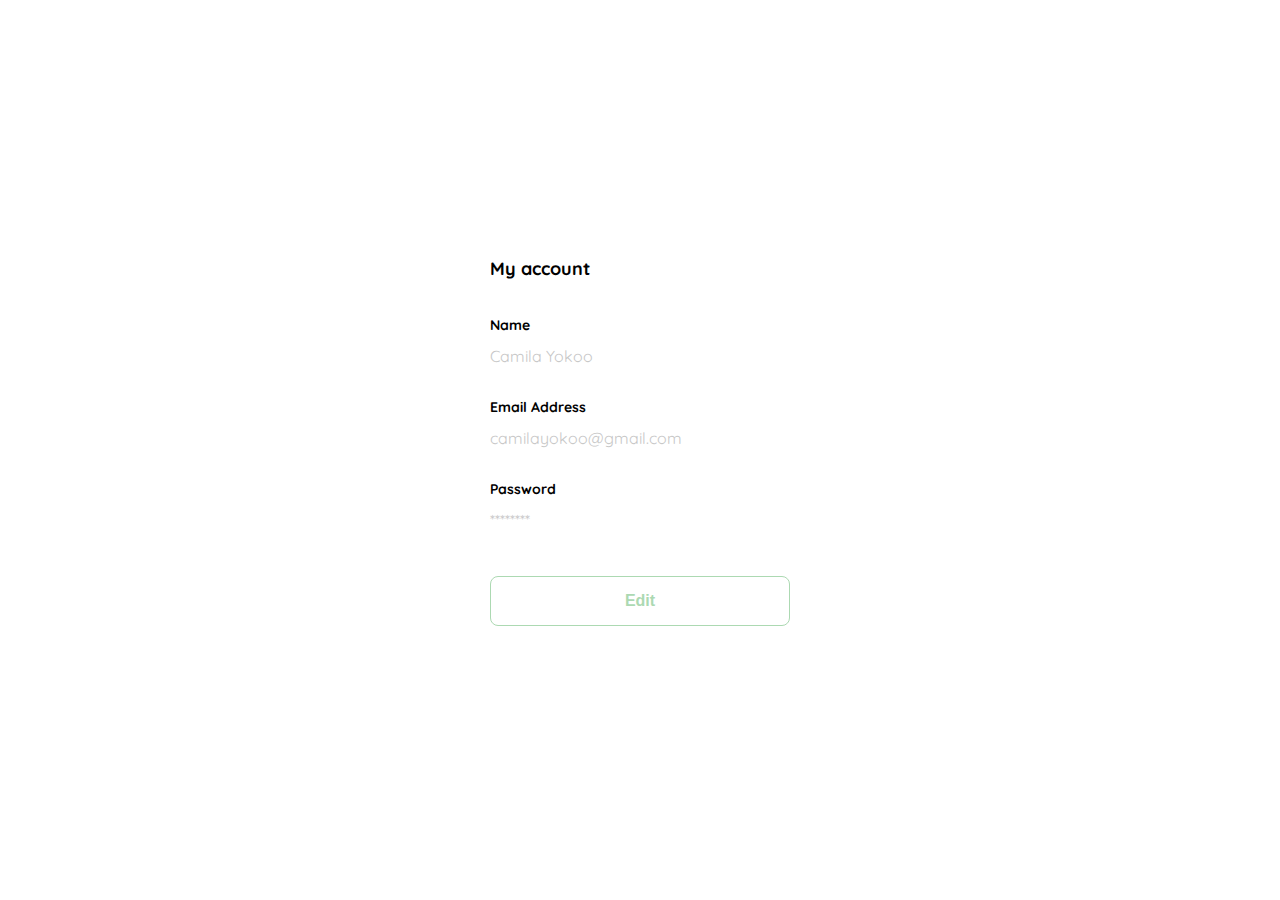
<file: edit.html>
<!DOCTYPE html>
<html lang="en">
<head>
    <meta charset="UTF-8">
    <meta http-equiv="X-UA-Compatible" content="IE=edge">
    <meta name="viewport" content="width=device-width, initial-scale=1.0">
    <title>Document</title>
    <link rel="stylesheet" href="style.css">
    <link rel="preconnect" href="https://fonts.googleapis.com">
<link rel="preconnect" href="https://fonts.gstatic.com" crossorigin>
<link href="https://fonts.googleapis.com/css2?family=Quicksand:wght@300;500;700&display=swap" rel="stylesheet">
</head>
<body>
    <div class="login">
        <div class="form-container-update">
            <h1 class="update-title">My account</h1>
            <form action="/" class="form-update">
               <div>
                <label for="name" class="label">Name</label>
                <p class="value">Camila Yokoo</p>
                <label for="email" class="label">Email Address</label>
                <p class="value">camilayokoo@gmail.com</p>
                <label for="password" class="label">Password</label>
                <p class="value">********</p>
               </div>
               <input type="submit" value="Edit" class="secondary-button login-button">
            </form>
        </div>
    </div>
</body>
</html>
</file>
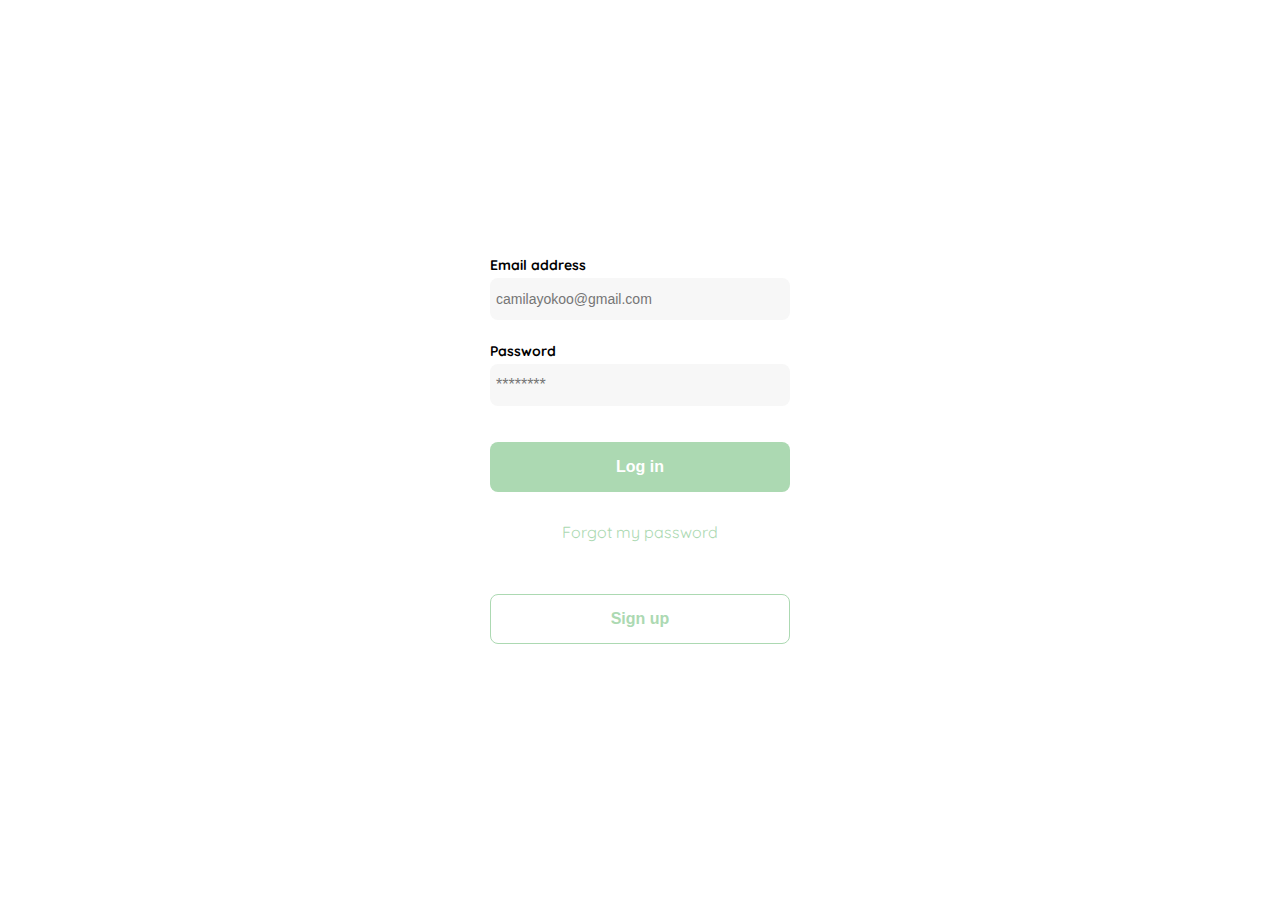
<file: login-screen.html>
<!DOCTYPE html>
<html lang="en">
<head>
    <meta charset="UTF-8">
    <meta http-equiv="X-UA-Compatible" content="IE=edge">
    <meta name="viewport" content="width=device-width, initial-scale=1.0">
    <title>Document</title>
    <link rel="stylesheet" href="style.css">
    <link rel="preconnect" href="https://fonts.googleapis.com">
<link rel="preconnect" href="https://fonts.gstatic.com" crossorigin>
<link href="https://fonts.googleapis.com/css2?family=Quicksand:wght@300;500;700&display=swap" rel="stylesheet">
</head>
<body>
    <div class="login">
        <div class="form-container">
            <img src="./logos/logo_yard_sale.svg" alt="logo" class="logo">           
            <form action="/" class="form">
                <label for="email" class="label">Email address</label>
                <input type="text" placeholder="camilayokoo@gmail.com" id="email" class="input input-email">
                <label for="password" class="label">Password</label>
                <input type="password" placeholder="********" id="new-password" class="input input-password">
                <input type="submit" value="Log in" class="primary-button login-button">
                <a href="http://">Forgot my password</a>
            </form>
            <button class="secondary-button signup-button ">Sign up</button>
        </div>
    </div>
</body>
</html>
</file>
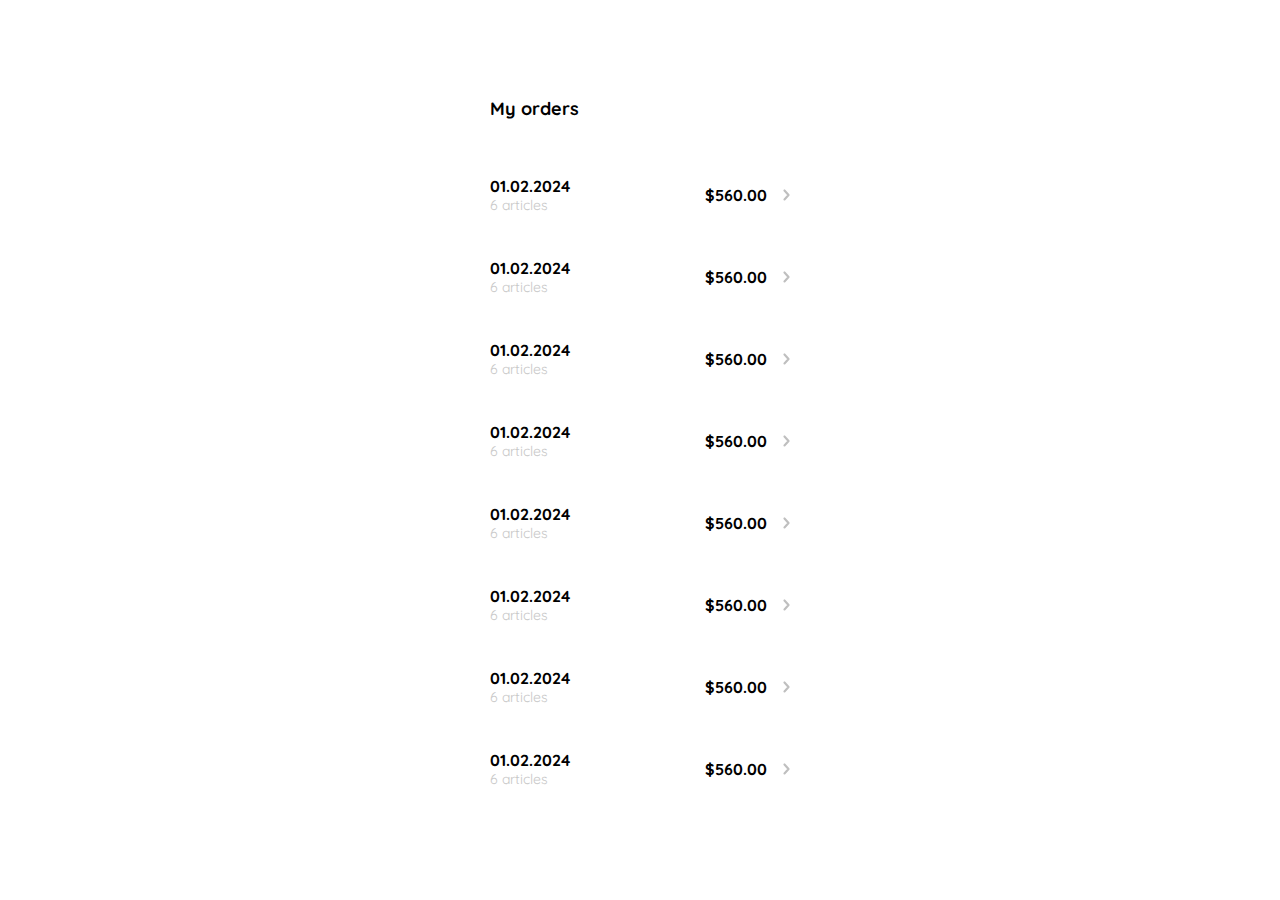
<file: my-orders.html>
<!DOCTYPE html>
<html lang="en">

<head>
    <meta charset="UTF-8">
    <meta http-equiv="X-UA-Compatible" content="IE=edge">
    <meta name="viewport" content="width=device-width, initial-scale=1.0">
    <title>Document</title>
    <link rel="stylesheet" href="style.css">
    <link rel="preconnect" href="https://fonts.googleapis.com">
    <link rel="preconnect" href="https://fonts.gstatic.com" crossorigin>
    <link href="https://fonts.googleapis.com/css2?family=Quicksand:wght@300;500;700&display=swap" rel="stylesheet">
</head>

<body>
    <div class="my-orders">
        <div class="my-order-containers">
            <h1 class="title-orders">My orders</h1>
            <div class="my-order-contents">
                <div class="orders">
                    <p><span>01.02.2024</span><span>6 articles</span></p>
                    <p>$560.00</p>
                    <img src="./icons/flechita.svg" alt="arrow">
                </div>
                <div class="orders">
                    <p><span>01.02.2024</span><span>6 articles</span></p>
                    <p>$560.00</p>
                    <img src="./icons/flechita.svg" alt="arrow">
                </div>
                <div class="orders">
                    <p><span>01.02.2024</span><span>6 articles</span></p>
                    <p>$560.00</p>
                    <img src="./icons/flechita.svg" alt="arrow">
                </div>
                <div class="orders">
                    <p><span>01.02.2024</span><span>6 articles</span></p>
                    <p>$560.00</p>
                    <img src="./icons/flechita.svg" alt="arrow">
                </div>
                <div class="orders">
                    <p><span>01.02.2024</span><span>6 articles</span></p>
                    <p>$560.00</p>
                    <img src="./icons/flechita.svg" alt="arrow">
                </div>
                <div class="orders">
                    <p><span>01.02.2024</span><span>6 articles</span></p>
                    <p>$560.00</p>
                    <img src="./icons/flechita.svg" alt="arrow">
                </div>
                <div class="orders">
                    <p><span>01.02.2024</span><span>6 articles</span></p>
                    <p>$560.00</p>
                    <img src="./icons/flechita.svg" alt="arrow">
                </div>
                <div class="orders">
                    <p><span>01.02.2024</span><span>6 articles</span></p>
                    <p>$560.00</p>
                    <img src="./icons/flechita.svg" alt="arrow">
                </div>
              
            </div>
        </div>

    </div>
</body>

</html>
</file>
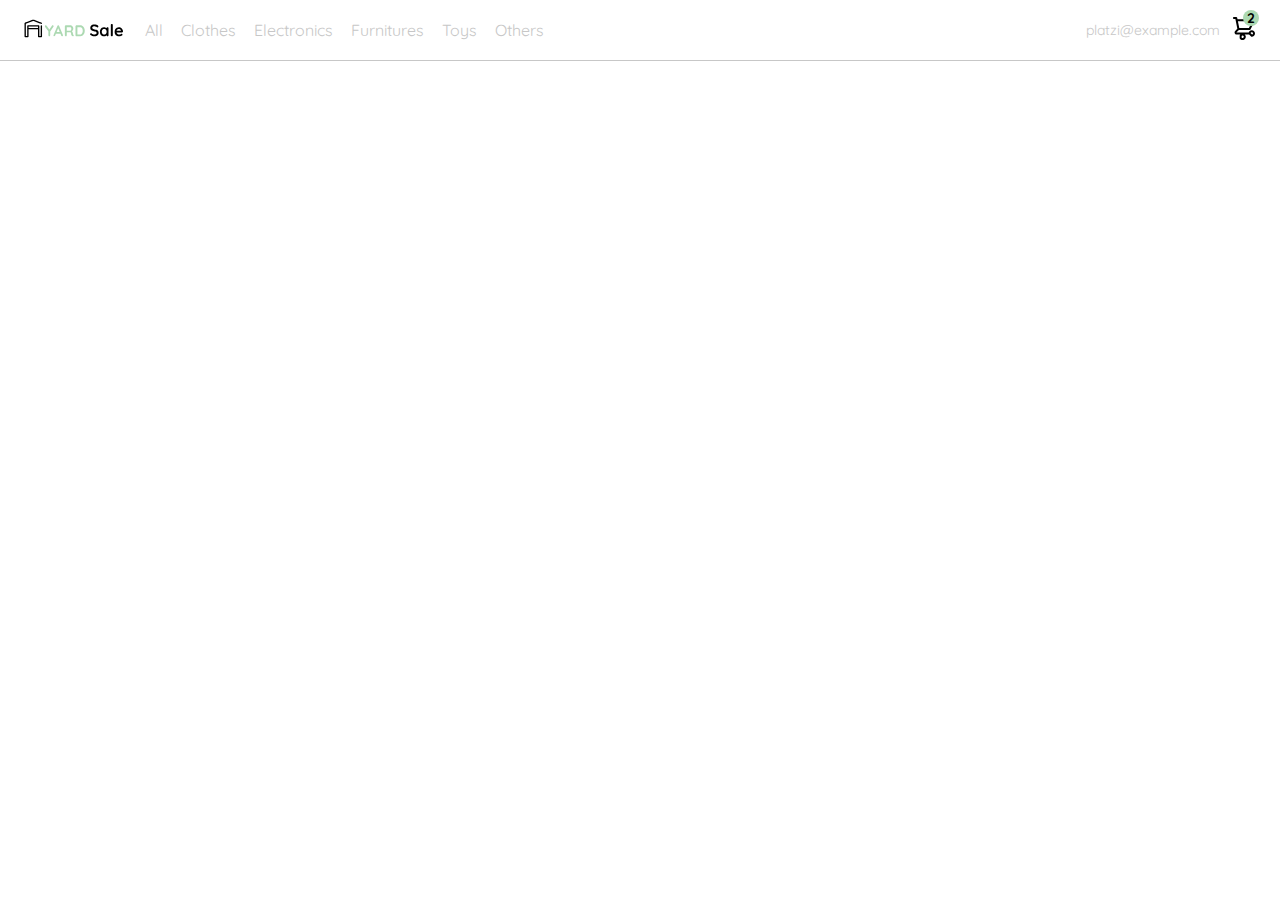
<file: navbar.html>
<!DOCTYPE html>
<html lang="en">
<head>
    <meta charset="UTF-8">
    <meta http-equiv="X-UA-Compatible" content="IE=edge">
    <meta name="viewport" content="width=device-width, initial-scale=1.0">
    <title>Document</title>
    <link rel="stylesheet" href="style.css">
    <link rel="preconnect" href="https://fonts.googleapis.com">
    <link rel="preconnect" href="https://fonts.gstatic.com" crossorigin>
    <link href="https://fonts.googleapis.com/css2?family=Quicksand:wght@300;500;700&display=swap" rel="stylesheet">

</head>
<body>
    <nav>
        <img class="nav-menu" src="./icons/icon_menu.svg" alt="">
        <div class="navbar-left"><img src="./logos/logo_yard_sale.svg" alt="logo" class="logo-navbar">
        <ul>
            <li><a href="">All</a></li>
            <li><a href="">Clothes</a></li>
            <li><a href="">Electronics</a></li>
            <li><a href="">Furnitures</a></li>
            <li><a href="">Toys</a></li>
            <li><a href="">Others</a></li>
        </ul>
        </div>
        <div class="navbar-right">
            <ul>
                <li class="navbar-email">platzi@example.com</li>
                <li class="navbar-shopping-cart">
                    <img src="./icons/icon_shopping_cart.svg" alt="">
                    <div>2</div>
                </li>
            </ul>
        </div>
    </nav>
</body>
</html>
</file>
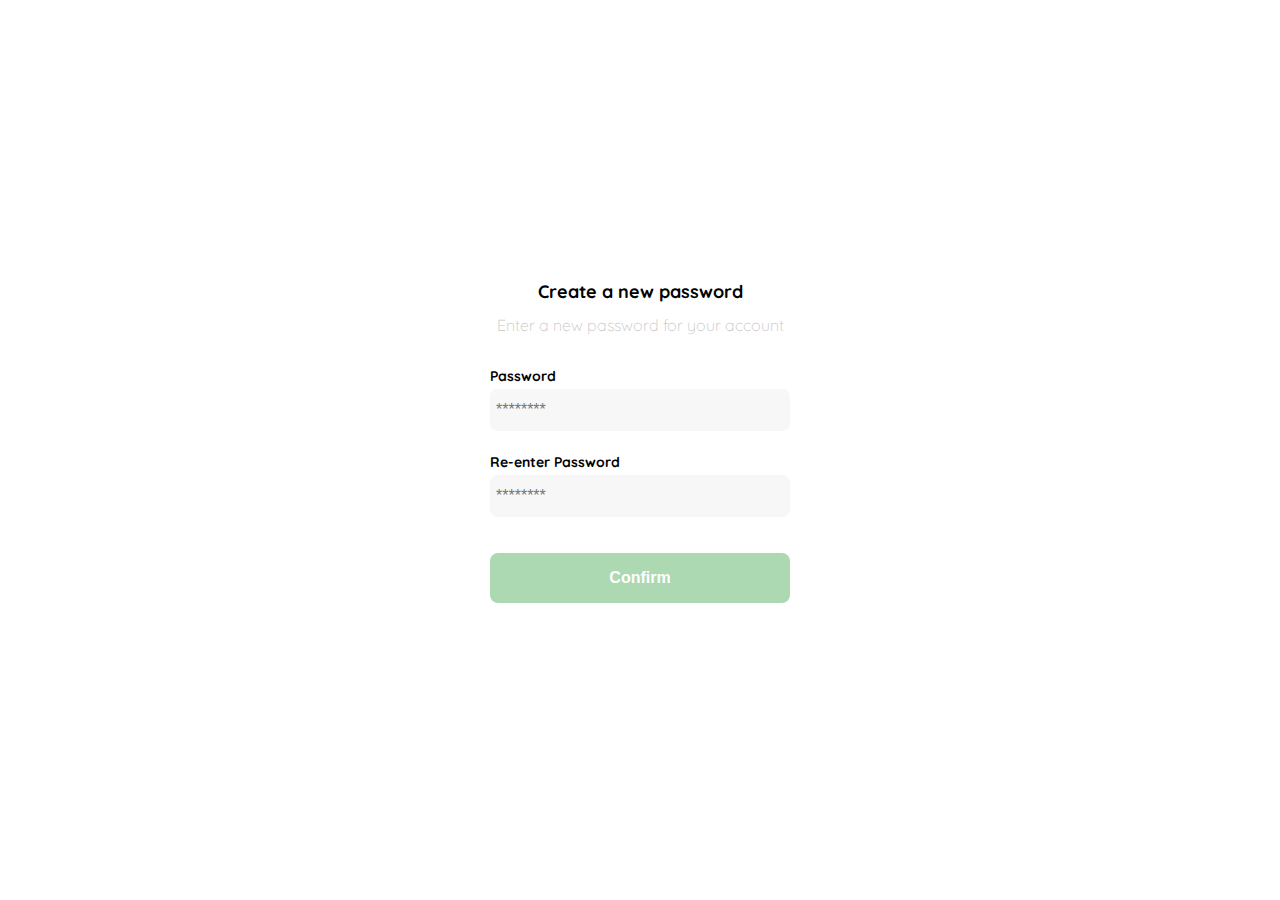
<file: password.html>
<!DOCTYPE html>
<html lang="en">
<head>
    <meta charset="UTF-8">
    <meta http-equiv="X-UA-Compatible" content="IE=edge">
    <meta name="viewport" content="width=device-width, initial-scale=1.0">
    <title>Document</title>
    <link rel="stylesheet" href="style.css">
    <link rel="preconnect" href="https://fonts.googleapis.com">
<link rel="preconnect" href="https://fonts.gstatic.com" crossorigin>
<link href="https://fonts.googleapis.com/css2?family=Quicksand:wght@300;500;700&display=swap" rel="stylesheet">
</head>
<body>
    <div class="login">
        <div class="form-container">
            <img src="./logos/logo_yard_sale.svg" alt="logo" class="logo">
            <h1 class="title">Create a new password</h1>
            <p class="subtitle">Enter a new password for your account</p>
            <form action="/" class="form">
                <label for="password" class="label">Password</label>
                <input type="password" placeholder="********" id="password" class="input input-password">
                <label for="new-password" class="label">Re-enter Password</label>
                <input type="password" placeholder="********" id="new-password" class="input input-password">
                <input type="submit" value="Confirm" class="primary-button login-button">
            </form>
        </div>
    </div>
</body>
</html>
</file>
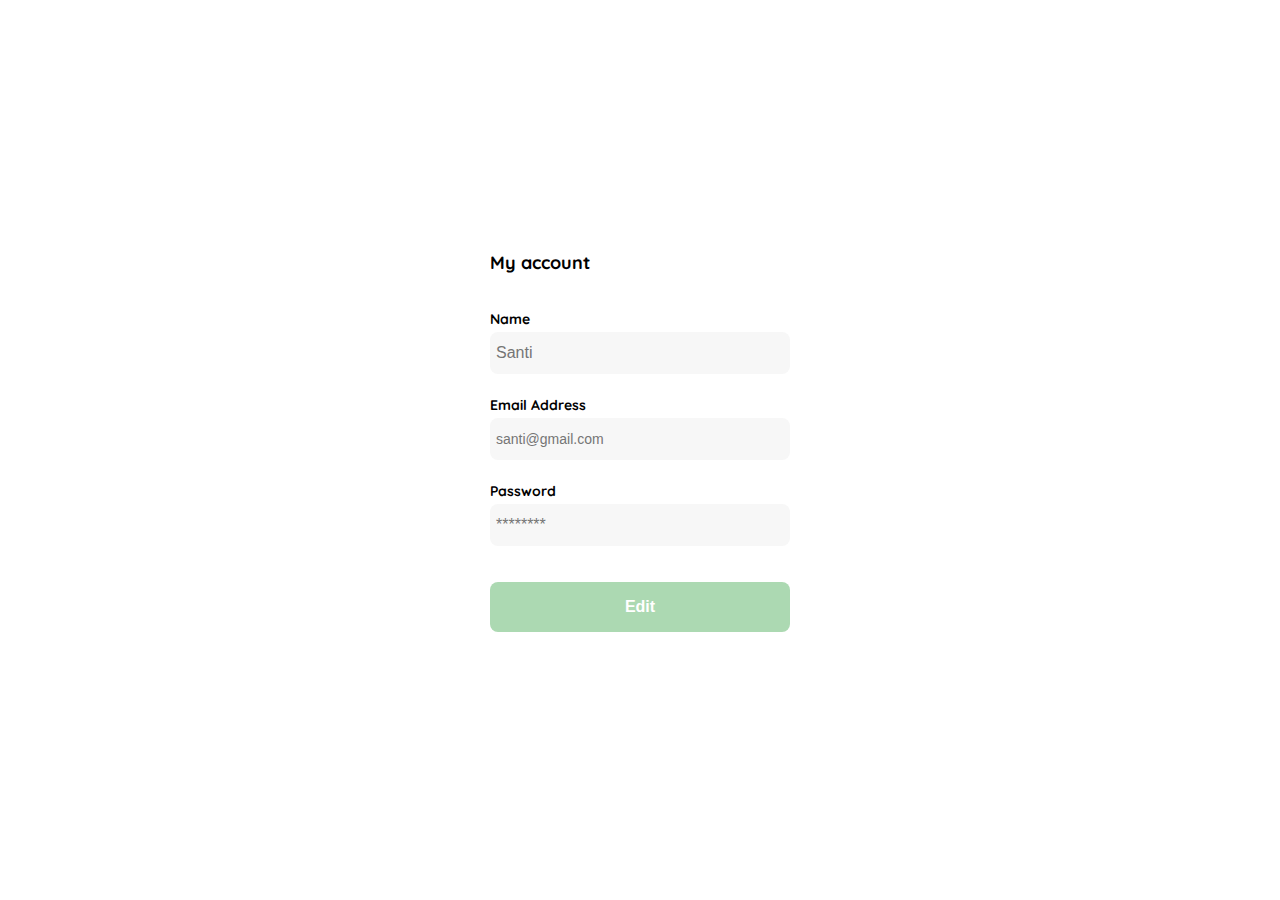
<file: update.html>
<!DOCTYPE html>
<html lang="en">
<head>
    <meta charset="UTF-8">
    <meta http-equiv="X-UA-Compatible" content="IE=edge">
    <meta name="viewport" content="width=device-width, initial-scale=1.0">
    <title>Document</title>
    <link rel="stylesheet" href="style.css">
    <link rel="preconnect" href="https://fonts.googleapis.com">
<link rel="preconnect" href="https://fonts.gstatic.com" crossorigin>
<link href="https://fonts.googleapis.com/css2?family=Quicksand:wght@300;500;700&display=swap" rel="stylesheet">
</head>
<body>
    <div class="login">
        <div class="form-container-update">
            <h1 class="update-title">My account</h1>
            <form action="/" class="form-update">
               <div>
                <label for="name" class="label">Name</label>
                <input type="text" placeholder="Santi" id="name" class="input input-name">
                <label for="email" class="label">Email Address</label>
                <input type="email" placeholder="santi@gmail.com" id="email" class="input input-email">
                <label for="password" class="label">Password</label>
                <input type="password" placeholder="********" id="password" class="input input-password">
               </div>
               <input type="submit" value="Edit" class="primary-button login-button">
            </form>
        </div>
    </div>
</body>
</html>
</file>
<file: style.css>
:root {
    --very-light-pink: #c7c7c7;
    --text-input-field: #f7f7f7;
    --hospital-green: #ACD9B2;
    --white: #ffffff;
    --black: #000000;
    --sm: 14px;
    --md: 16px;
    --lg: 18px;
}

body {
    font-family: 'Quicksand', sans-serif;
    margin: 0;
}

.login {
    width: 100%;
    height: 100vh;
    display: grid;
    place-items: center;
}

.form-container {
    display: grid;
    grid-template-rows: auto 1fr auto;
    width: 300px;
    justify-items: center;
}

.form-container-update {
    display: grid;
    grid-template-rows: auto 1fr auto;
    width: 300px;
}

.logo {
    width: 150px;
    margin-bottom: 48px;
    justify-self: center;
    display: none;
}

.title {
    font-size: var(--lg);
    margin-bottom: 12px;
    text-align: center;

}

.update-title {
    font-size: var(--lg);
    margin-bottom: 36px;
    text-align: left;
}

.subtitle {
    color: var(--very-light-pink);
    font-size: var(--md);
    font-weight: 300;
    margin-top: 0;
    margin-bottom: 32px;
    text-align: center;
}

.form,
.form-update {
    width: 100%;
    display: flex;
    flex-direction: column;
}

.form-update div {
    display: flex;
    flex-direction: column;
}

.form a {
    color: var(--hospital-green);
    font-size: var(--md);
    text-align: center;
    text-decoration: none;
    margin-bottom: 52px;
}

.label {
    font-size: var(--sm);
    font-weight: bold;
    margin-bottom: 4px;
}

.input {
    background-color: var(--text-input-field);
    border: none;
    border-radius: 8px;
    height: 30px;
    font-size: var(--md);
    padding: 6px;
    margin-bottom: 12px;
}

.input-name,
.input-email,
.input-password {

    margin-bottom: 22px;
}

.input-email {
    margin-bottom: 22px;
}

.email-image {
    width: 132px;
    height: 132px;
    border-radius: 50%;
    background-color: var(--text-input-field);
    display: flex;
    justify-content: center;
    align-items: center;
    margin-bottom: 24px;
}

.email-image img {
    width: 80px;
}

.resend {
    font-size: var(--sm);
}

.resend span {
    color: var(--very-light-pink);
}

.resend a {
    color: var(--hospital-green);
    text-decoration: none;
}

.primary-button {
    background-color: var(--hospital-green);
    border-radius: 8px;
    border: none;
    color: var(--white);
    width: 100%;
    cursor: pointer;
    font-size: var(--md);
    font-weight: bold;
    height: 50px;
}

.secondary-button {
    background-color: var(--white);
    border-radius: 8px;
    border: 1px solid var(--hospital-green);
    color: var(--hospital-green);
    width: 100%;
    cursor: pointer;
    font-size: var(--md);
    font-weight: bold;
    height: 50px;
}

.login-button {
    margin-top: 14px;
    margin-bottom: 30px;
}

/* Edit */
.value {
    color: var(--very-light-pink);
    font-size: var(--md);
    margin: 8px 0 32px 0;
}

/* Cards */
.cards-container {
    display: grid;
    grid-template-columns: repeat(auto-fill, 240px);
    gap: 26px;
    place-content: center;
}

.product-card {
    width: 240px;
}

.product-card img {
    width: 240px;
    height: 240px;
    border-radius: 20px;
    object-fit: cover;
}

.product-info {
    display: flex;
    justify-content: space-between;
    align-items: center;
    margin-top: 12px;
}

.product-info figure {
    margin: 0;
}

.product-info figure img {
    height: 35px;
    width: 35px;
}

.product-info div p:nth-child(1) {
    font-weight: bold;
    font-size: var(--md);
    margin-top: 0;
    margin-bottom: 4px;
}

.product-info div p:nth-child(2) {
    font-size: var(--sm);
    margin-top: 0;
    margin-bottom: 0;
    color: var(--very-light-pink);
}

/* Menu */
.desktop-menu {
    width: 100px;
    height: auto;
    border: 1px solid var(--very-light-pink);
    border-radius: 6px;
    padding: 20px 20px 0 20px;
}

.desktop-menu ul {
    list-style: none;
    padding: 0;
    margin: 0;
}

.desktop-menu ul li {
    text-align: end;
}

.desktop-menu ul li:nth-child(1),
.desktop-menu ul li:nth-child(2) {
    font-weight: bold;
}

.desktop-menu ul li:last-child {
    padding-top: 20px;
    border-top: 1px solid var(--very-light-pink);
}

.desktop-menu ul li:last-child a {
    color: var(--hospital-green);
    font-size: var(--sm);
}

.desktop-menu ul li a {
    color: var(--black);
    text-decoration: none;
    margin-bottom: 20px;
    display: inline-block;
}

/* Menu Mobile*/
.mobile-menu {
    padding: 24px;
}

.mobile-menu a {
    text-decoration: none;
    color: var(--black);
    font-weight: bold;
}

.mobile-menu ul {
    padding: 0;
    margin: 24px 0 0;
    list-style: none;
}

.mobile-menu ul:nth-child(1) {
    border-bottom: 1px solid var(--very-light-pink);
}

.mobile-menu ul li {
    margin-bottom: 24px;
}

#email {
    font-size: var(--sm);
    font-weight: 300;
}

#sign-out {
    color: var(--hospital-green);
    font-size: var(--sm);
}

#list-bottom-container {
    border: 0;
    height: 100vh;
    display: flex;
    flex-direction: column;
    justify-content: space-between;
}

/* Order */
.my-order{
    width: 100%;
    height: 100vh;
    display: grid;
    place-items: center;
}
.title-order{
    font-size: var(--lg);
    margin-bottom: 40px;
}
.my-order-container{
    display: grid;
    grid-template-rows: auto 1fr auto;
    width: 300px;
}
.my-order-content{
display: flex;
flex-direction: column;
}
.order{
    display: grid;
    grid-template-columns: auto 1fr;
    gap: 16px;
    align-items: center;
    background-color: var(--text-input-field);
    margin-bottom: 24px;
    border-radius: 8px;
    padding: 0 24px;
}
.order p:nth-child(1){
    display: flex;
    flex-direction: column;
}
.order p span:nth-child(1){
    font-size: var(--md);
    font-weight: bold;
 }
.order p span:nth-child(2){
   font-size: var(--sm);
   color: var(--very-light-pink);
}.order p:nth-child(2){
    text-align: end;
    font-weight: bold;
}
.shopping-cart {
    display: grid;
    grid-template-columns: auto 1fr auto auto;
    gap: 16px;
    margin-bottom: 24px;
    align-items: center;
}
.shopping-cart figure{
   margin: 0;
}
.shopping-cart figure img{
    width: 70px;
    height: 70px;
    border-radius: 20px;
    object-fit: cover;
}
.shopping-cart p:nth-child(2){
    color: var(--very-light-pink);
}
.shopping-cart p:nth-child(3){
   font-size: var(--md);
   font-weight: bold;
}
/* My Orders */
.my-orders{
    width: 100%;
    height: 100vh;
    display: grid;
    place-items: center;
}
.title-orders{
    font-size: var(--lg);
    margin-bottom: 40px;
}
.my-order-containers{
    display: grid;
    grid-template-rows: auto 1fr auto;
    width: 300px;
}
.my-order-contents{
display: flex;
flex-direction: column;
}
.orders{
    display: grid;
    grid-template-columns: auto 1fr auto;
    gap: 16px;
    align-items: center;
    margin-bottom: 12px;
}
.orders p:nth-child(1){
    display: flex;
    flex-direction: column;
}
.orders p span:nth-child(1){
    font-size: var(--md);
    font-weight: bold;
 }
.orders p span:nth-child(2){
   font-size: var(--sm);
   color: var(--very-light-pink);
}.orders p:nth-child(2){
    text-align: end;
    font-weight: bold;
}
/* Navbar */
nav{
    display: flex;
    justify-content: space-between;
    padding: 0 24px;
    border-bottom: 1px solid var(--very-light-pink);
}
.nav-menu{
    display: none;
}
.logo-navbar{
    width: 100px;
}
.navbar-left ul, .navbar-right ul{
    list-style: none;
    padding: 0;
    margin:0;
    display: flex;
    align-items: center;
    height: 60px;
}
.navbar-left{
    display: flex;
}
.navbar-left ul{
    margin-left: 12px;
}
.navbar-left ul li a, .navbar-right ul li a{
   text-decoration: none;
   color: var(--very-light-pink);
   border: 1px solid var(--white);
   padding: 8px;
   border-radius: 8px;
}
.navbar-left ul li a:hover, .navbar-right ul li a:hover{
   
    border: 1px solid var(--hospital-green);
    color: var(--hospital-green);
 }
.navbar-email{
    color: var(--very-light-pink);
    font-size: var(--sm);
    margin-right: 12px;
}
.navbar-shopping-cart{
    position: relative;
}
.navbar-shopping-cart div{
    width: 16px;
    height: 16px;
    background-color: var(--hospital-green);
    border-radius: 50%;
    font-size: var(--sm);
    font-weight: bold;
    position: absolute;
    top: -6px;
    right: -3px;
    display: flex;
    justify-content: center;
    align-items: center;
}
/* Product Detail */
.product-detail{
    width: 360px;
    padding: 24px;
    position: absolute;
    right: 0;
}
.product-detail-close{
    background: var(--white);
    width: 14px;
    height: 14px;
    position: absolute;
    top: 24px;
    left: 24px;
    z-index: 2;
    padding: 12px;
    border-radius: 50%;
}

.product-detail-close:hover{
    cursor: pointer;
 }
 .product-detail> img:nth-child(2){
    width: 100%;
    height: 360px;
    object-fit: cover;
    border-radius: 0 0 20px 20px;
}
.product-info-detail{
    margin: 24px 24px 0 24px;
}
.product-info-detail p:nth-child(1){
    font-weight: bold;
    font-size: var(--md);
    margin-top: 0;
    margin-bottom: 4px;
}
.product-info-detail p:nth-child(2){
    font-size: var(--md);
    margin-top: 0;
    margin-bottom: 36px;
    color: var(--very-light-pink);
}
.product-info-detail p:nth-child(3){
    font-size: var(--sm);
    margin-top: 0;
    margin-bottom: 36px;
    color: var(--very-light-pink);
}
.add-to-cart-button{
    display: flex;
    align-items: center;
    justify-content: center;
}
/* Shoping Cart */
.shopping-cart{
    display: grid;
    grid-template-columns: auto 1fr auto auto;
    gap: 16px;
    margin-bottom: 24px;
    align-items: center;
}
.title-order-shoping-cart{
    font-size: var(--lg);
    font-weight: bold;
}
.title-shoping-card-arrow{
    display: flex;
}
.title-shoping-card-arrow img{
    transform: rotate(180deg);
    margin-right: 14px;
}

@media screen and (max-width: 640px) {
    .logo {
        display: block;
    }

    .secondary-button {
        margin-top: 100px;
    }

    .form-container-update {
        height: 100%;
    }

    .form-update {
        height: 100%;
        justify-content: space-between;
    }

    /* Cards */
    .cards-container {
        grid-template-columns: repeat(auto-fill, 140px);
    }

    .product-card {
        width: 140px;
    }

    .product-card img {
        width: 140px;
        height: 140px;
    }
    .nav-menu{
        display: block;
    }
    .navbar-left ul{
        display: none;
    }
    .navbar-email{
        display: none;
    }
    .product-detail{
        width: 100%;
        box-sizing: border-box;
        padding: 24px;
    }
}
</file>
